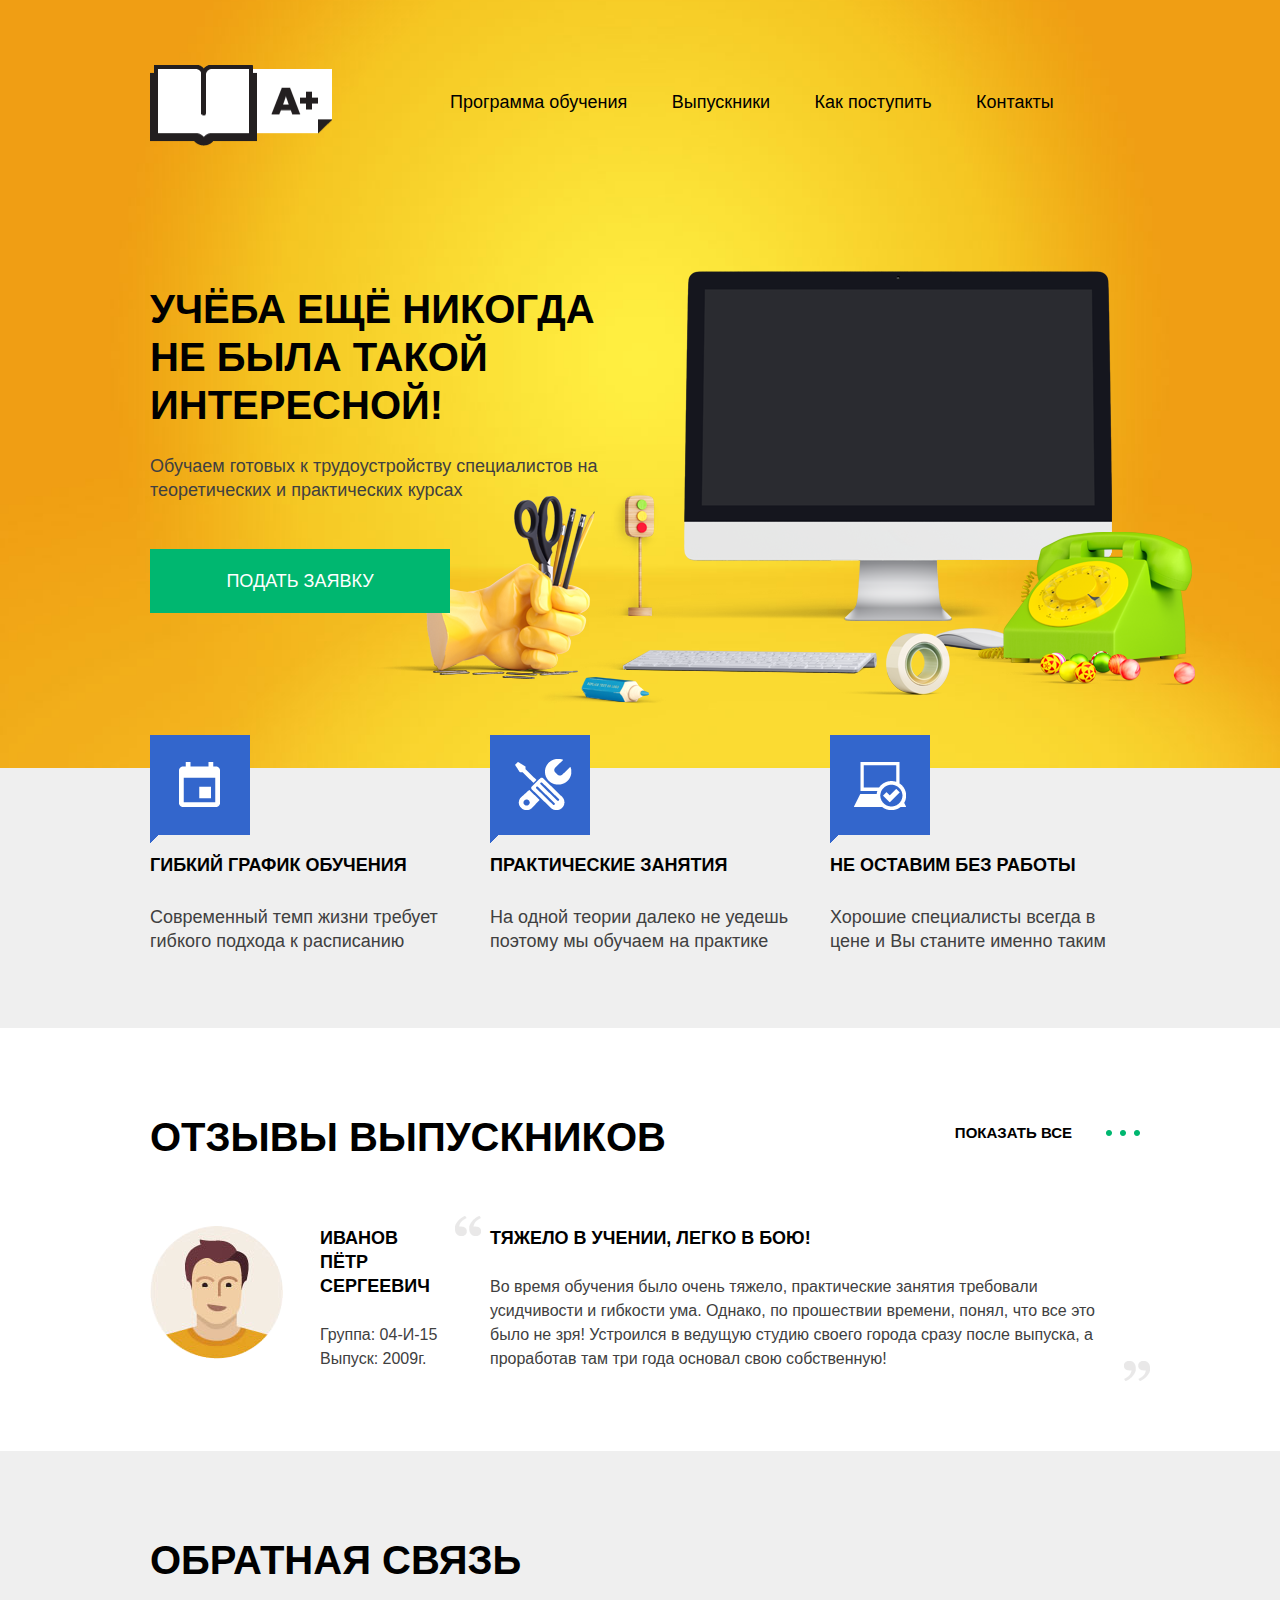
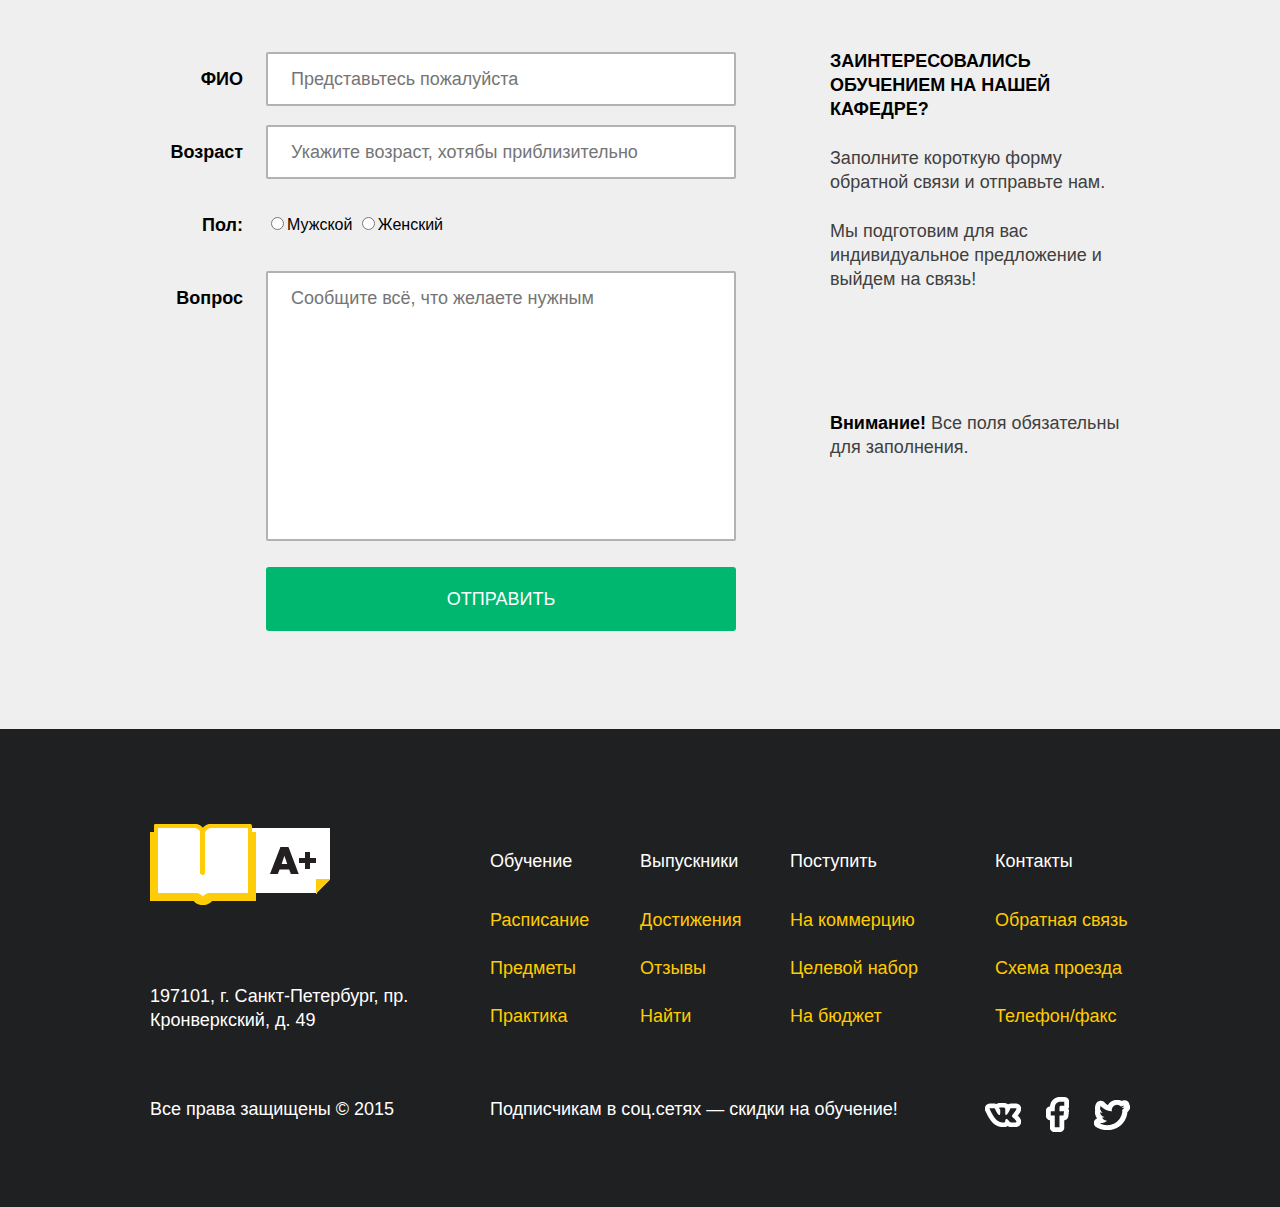
<file: index.html>
<!DOCTYPE html>
<html lang="ru">
  <head>
    <meta charset="UTF-8" />
    <meta name="viewport" content="width=device-width, initial-scale=1.0" />
    <link rel="stylesheet" href="css/style.css" />
    <title>A+</title>
  </head>
  <body>
    <header class="main-header">
      <div class="container">
        <div class="header-top">
          <div class="logo">
            <img src="./img/logo.png" width="182" height="81" alt="A+" />
          </div>
          <nav class="main-menu">
            <ul>
              <li><a href="inner.html">Программа обучения</a></li>
              <li><a href="#">Выпускники</a></li>
              <li><a href="#">Как поступить</a></li>
              <li><a href="#">Контакты</a></li>
            </ul>
          </nav>
        </div>
        <div class="promo">
          <div class="promo-title">
            Учёба ещё никогда не была такой интересной!
          </div>
          <p>
            Обучаем готовых к трудоустройству специалистов на теоретических и
            практических курсах
          </p>
          <a href="#" class="btn btn-green">Подать заявку</a>
        </div>
      </div>
    </header>

    <section class="features">
      <div class="container">
        <div class="features-item">
          <div class="features-icon features-icon-schedule"></div>
          <h2 class="features-title">Гибкий график обучения</h2>
          <p>Современный темп жизни требует гибкого подхода к расписанию</p>
        </div>

        <div class="features-item">
          <div class="features-icon features-icon-practice"></div>
          <h2 class="features-title">Практические занятия</h2>
          <p>На одной теории далеко не уедешь поэтому мы обучаем на практике</p>
        </div>

        <div class="features-item">
          <div class="features-icon features-icon-work"></div>
          <h2 class="features-title">Не оставим без работы</h2>
          <p>Хорошие специалисты всегда в цене и Вы станите именно таким</p>
        </div>
      </div>
    </section>

    <section class="feedback">
      <div class="container">
        <h2 class="feedback-title">Отзывы выпускников</h2>
        <a href="#" class="feedback-all">Показать все</a>
        <div class="feedback-item">
          <div class="feedback-author">
            <img
              src="./img/user.jpg"
              width="133"
              height="133"
              alt="Иванов Пётр"
            />
            <h3>Иванов Пётр Сергеевич</h3>
            <p>Группа: 04-И-15<br />Выпуск: 2009г.</p>
          </div>
          <blockquote class="feedback-content">
            <h3>Тяжело в учении, легко в бою!</h3>
            <p>
              Во время обучения было очень тяжело, практические занятия
              требовали усидчивости и гибкости ума. Однако, по прошествии
              времени, понял, что все это было не зря! Устроился в ведущую
              студию своего города сразу после выпуска, а проработав там три
              года основал свою собственную!
            </p>
          </blockquote>
        </div>
      </div>
    </section>

    <section class="contacts">
      <div class="container">
        <h2 class="contacts-title">Обратная связь</h2>
        <form class="contacts-form" action="" method="POST">
          <table>
            <tr>
              <td class="title">
                <label for="fullname">ФИО</label>
              </td>
              <td class="field">
                <input
                  type="text"
                  id="fullname"
                  name="fullname"
                  placeholder="Представьтесь пожалуйста"
                />
              </td>
            </tr>
            <tr>
              <td class="title">
                <label for="age">Возраст</label>
              </td>
              <td class="field">
                <input
                  type="text"
                  id="age"
                  name="age"
                  placeholder="Укажите возраст, хотябы приблизительно"
                />
              </td>
            </tr>
            <tr>
              <td class="title">Пол:</td>
              <td class="field">
                <label
                  ><input
                    type="radio"
                    id="man"
                    name="sex"
                    value="man"
                  />Мужской</label
                >
                <label
                  ><input
                    type="radio"
                    id="woman"
                    name="sex"
                    value="woman"
                  />Женский</label
                >
              </td>
            </tr>
            <tr>
              <td class="title">
                <label for="message">Вопрос</label>
              </td>
              <td class="field">
                <textarea
                  name="message"
                  id="message"
                  cols="30"
                  rows="10"
                  placeholder="Сообщите всё, что желаете нужным"
                ></textarea>
              </td>
            </tr>
            <tr>
              <td class="title"></td>
              <td class="field">
                <input type="submit" class="btn btn-green" value="отправить" />
              </td>
            </tr>
          </table>
        </form>
        <div class="contacts-instruction">
          <h3>Заинтересовались обучением на нашей кафедре?</h3>
          <p>Заполните короткую форму обратной связи и отправьте нам.</p>
          <p>
            Мы подготовим для вас индивидуальное предложение и выйдем на связь!
          </p>
          <p class="contacts-alert">
            <strong>Внимание!</strong> Все поля обязательны для заполнения.
          </p>
        </div>
      </div>
    </section>

    <footer class="main-footer">
      <div class="container">
        <div class="footer-top">
          <div class="footer-adress">
            <div class="logo">
              <img src="./img/logo-footer.png" width="180" height="81" alt="A+" />
            </div>
            <p>197101, г. Санкт-Петербург, пр. Кронверкский, д. 49</p>
          </div>
          <div class="footer-menu">
            <h3>Обучение</h3>
            <ul>
              <li><a href="#">Расписание</a></li>
              <li><a href="#">Предметы</a></li>
              <li><a href="#">Практика</a></li>
            </ul>
          </div>
          <div class="footer-menu">
            <h3>Выпускники</h3>
            <ul>
              <li><a href="#">Достижения</a></li>
              <li><a href="#">Отзывы</a></li>
              <li><a href="#">Найти</a></li>
            </ul>
          </div>
          <div class="footer-menu">
            <h3>Поступить</h3>
            <ul>
              <li><a href="#">На коммерцию</a></li>
              <li><a href="#">Целевой набор</a></li>
              <li><a href="#">На бюджет</a></li>
            </ul>
          </div>
          <div class="footer-menu">
            <h3>Контакты</h3>
            <ul>
              <li><a href="#">Обратная связь</a></li>
              <li><a href="#">Схема проезда</a></li>
              <li><a href="#">Телефон/факс</a></li>
            </ul>
          </div>
        </div>
        <div class="footer-bottom">
          <div class="copyright">Все права защищены © 2015</div>
          <div class="footer-social-promo">
            Подписчикам в соц.сетях — скидки на обучение!
          </div>
          <div class="footer-social">
            <a href="#" class="social-btn social-btn-vk">Вконтакте</a>
            <a href="#" class="social-btn social-btn-fb">Фейсбук</a>
            <a href="#" class="social-btn social-btn-tw">Твиттер</a>
          </div>
        </div>
      </div>
    </footer>
  </body>
</html>
</file>
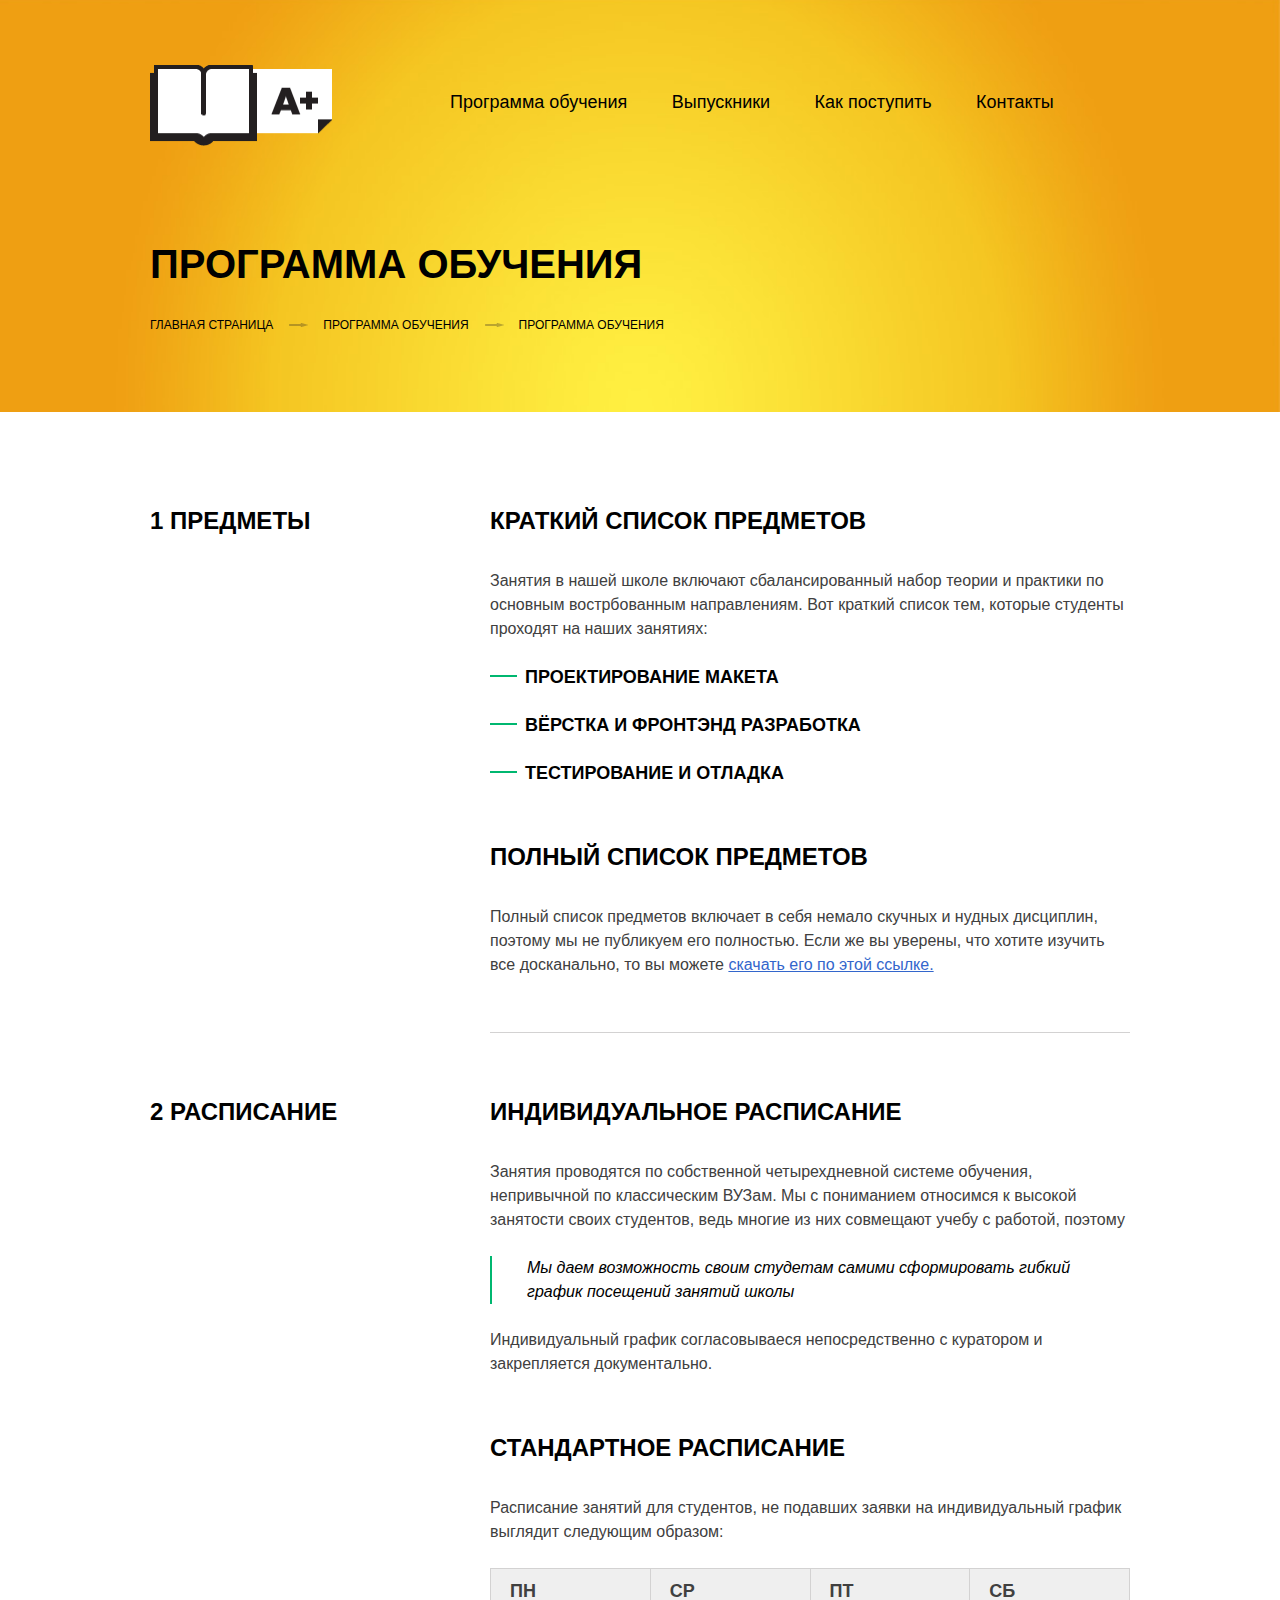
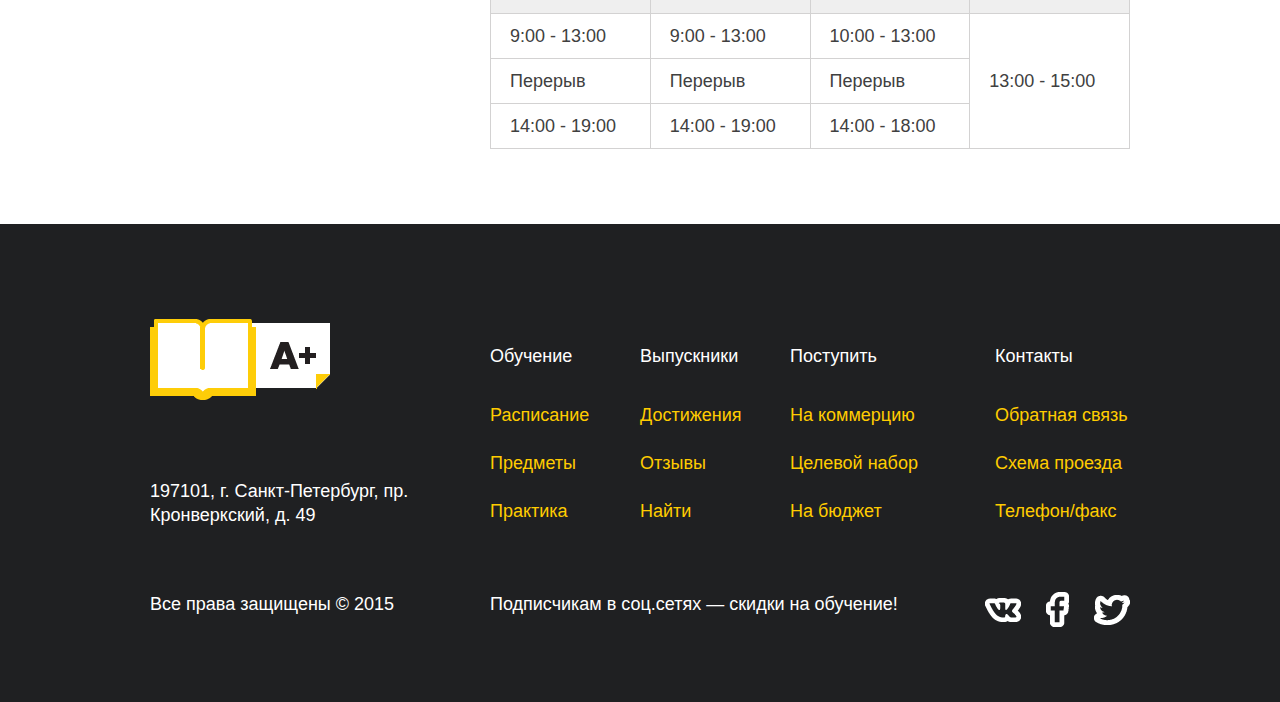
<file: inner.html>
<!DOCTYPE html>
<html lang="ru">
  <head>
    <meta charset="UTF-8" />
    <meta name="viewport" content="width=device-width, initial-scale=1.0" />
    <link rel="stylesheet" href="css/style.css" />
    <title>A+</title>
  </head>
  <body>
    <header class="main-header main-header-inner">
      <div class="container">
        <div class="header-top">
          <div class="logo">
            <a href="index.html"><img src="./img/logo.png" width="182" height="81" alt="A+"/></a>
          </div>
          <nav class="main-menu">
            <ul>
              <li>Программа обучения</li>
              <li><a href="#">Выпускники</a></li>
              <li><a href="#">Как поступить</a></li>
              <li><a href="#">Контакты</a></li>
            </ul>
          </nav>
        </div>
        <h1 class="page-title">Программа обучения</h1>
        <ul class="breadcrumbs">
          <li><a href="index.html">Главная страница</a></li>
          <li><a href="#">Программа обучения</a></li>
          <li><a>Программа обучения</a></li>
        </ul>
      </div>
    </header>

    <div class="container">
      <section class="inner-content padded-content">
        <h2 class="padded-title">1 Предметы</h2>
        <h3>Краткий список предметов</h3>
        <p>
          Занятия в нашей школе включают сбалансированный набор теории и
          практики по основным вострбованным направлениям. Вот краткий список
          тем, которые студенты проходят на наших занятиях:
        </p>
        <ul class="costom-list-1">
          <li>Проектирование макета</li>
          <li>Вёрстка и фронтэнд разработка</li>
          <li>Тестирование и отладка</li>
        </ul>
        <h3>Полный список предметов</h3>
        <p>
          Полный список предметов включает в себя немало скучных и нудных
          дисциплин, поэтому мы не публикуем его полностью. Если же вы уверены,
          что хотите изучить все досканально, то вы можете
          <a href="#" target="_blank">скачать его по этой ссылке.</a>
        </p>

        <hr>

        <h2 class="padded-title">2 Расписание</h2>
        <h3>Индивидуальное расписание</h3>
        <p>
          Занятия проводятся по собственной четырехдневной системе обучения,
          непривычной по классическим ВУЗам. Мы с пониманием относимся к высокой
          занятости своих студентов, ведь многие из них совмещают учебу с
          работой, поэтому
        </p>
        <blockquote>
          Мы даем возможность своим студетам самими сформировать гибкий график
          посещений занятий школы
        </blockquote>
        <p>
          Индивидуальный график согласовываеся непосредственно с куратором и
          закрепляется документально.
        </p>
        <h3>Стандартное расписание</h3>
        <p>
          Расписание занятий для студентов, не подавших заявки на индивидуальный
          график выглядит следующим образом:
        </p>
        <table>
          <thead>
            <tr>
              <td>ПН</td>
              <td>СР</td>
              <td>ПТ</td>
              <td>СБ</td>
            </tr>
          </thead>
          <tbody>
            <tr>
              <td>9:00 - 13:00</td>
              <td>9:00 - 13:00</td>
              <td>10:00 - 13:00</td>
              <td rowspan="3">13:00 - 15:00</td>
            </tr>
            <tr>
              <td>Перерыв</td>
              <td>Перерыв</td>
              <td>Перерыв</td>
            </tr>
            <tr>
              <td>14:00 - 19:00</td>
              <td>14:00 - 19:00</td>
              <td>14:00 - 18:00</td>
            </tr>
          </tbody>
        </table>

      </section>
    </div>
    <footer class="main-footer">
      <div class="container">
        <div class="footer-top">
          <div class="footer-adress">
            <div class="logo">
              <img src="./img/logo-footer.png" width="180" height="81" alt="A+" />
            </div>
            <p>197101, г. Санкт-Петербург, пр. Кронверкский, д. 49</p>
          </div>
          <div class="footer-menu">
            <h3>Обучение</h3>
            <ul>
              <li><a href="#">Расписание</a></li>
              <li><a href="#">Предметы</a></li>
              <li><a href="#">Практика</a></li>
            </ul>
          </div>
          <div class="footer-menu">
            <h3>Выпускники</h3>
            <ul>
              <li><a href="#">Достижения</a></li>
              <li><a href="#">Отзывы</a></li>
              <li><a href="#">Найти</a></li>
            </ul>
          </div>
          <div class="footer-menu">
            <h3>Поступить</h3>
            <ul>
              <li><a href="#">На коммерцию</a></li>
              <li><a href="#">Целевой набор</a></li>
              <li><a href="#">На бюджет</a></li>
            </ul>
          </div>
          <div class="footer-menu">
            <h3>Контакты</h3>
            <ul>
              <li><a href="#">Обратная связь</a></li>
              <li><a href="#">Схема проезда</a></li>
              <li><a href="#">Телефон/факс</a></li>
            </ul>
          </div>
        </div>
        <div class="footer-bottom">
          <div class="copyright">Все права защищены © 2015</div>
          <div class="footer-social-promo">
            Подписчикам в соц.сетях — скидки на обучение!
          </div>
          <div class="footer-social">
            <a href="#" class="social-btn social-btn-vk">Вконтакте</a>
            <a href="#" class="social-btn social-btn-fb">Фейсбук</a>
            <a href="#" class="social-btn social-btn-tw">Твиттер</a>
          </div>
        </div>
      </div>
    </footer>
  </body>
</html>
</file>
<file: css/style.css>
body {
  min-width: 1000px;
  margin: 0;
  padding: 0;
  font-family: Arial, sans-serif;
  font-size: 16px;
  line-height: 24px;
  color: #000000;
}
.container {
  width: 980px;
  margin: 0 auto;
  padding: 0 10px;
}
.main-header {
  padding-top: 65px;
  padding-bottom: 155px;
  background-color: #ef9f13;
  background-image: url("../img/bg-header.jpg");
  background-position: center 100%;
  background-repeat: no-repeat;
  background-size: cover;
}

.main-header-inner {
  padding-bottom: 75px;
  margin-bottom: 80px;
  background-image: url("../img/bg-header-inner.jpg");
}

.header-top {
  margin-bottom: 120px;
}
.main-header-inner .header-top {
  margin-bottom: 75px;
}
.header-top::after {
  display: table;
  clear: both;
  content: "";
}

.logo {
  float: left;
  width: 180px;
  height: 100px;
}
.logo img {
  display: block;
}
.main-menu {
  float: right;
  width: 680px;
  margin-top: 25px;
}
.main-menu ul {
  margin: 0;
  padding: 0;
  list-style: none;
}
.main-menu li {
  display: inline-block;
  margin-right: 40px;
  vertical-align: top;
  font-size: 18px;
  line-height: 24px;
}
.main-menu a {
  color: #000000;
  text-decoration: none;
}
.main-menu a:hover {
  text-decoration: underline;
}
.main-menu a:active {
  text-decoration: none;
  opacity: 0.3;
}
.btn {
  display: inline-block;
  padding: 20px;
  font-size: 18px;
  line-height: 24px;
  vertical-align: top;
  text-align: center;
  text-decoration: none;
  text-transform: uppercase;
  background: #999999;
  color: #ffffff;
  cursor: pointer;
  outline: none;
  border: none;
}
.btn-green {
  background: #00b770;
}
.btn-green:hover {
  background: #00a666;
}
.btn-green:active {
  background: #00a666;
  color: #74c39e;
}
.promo {
  position: relative;
  z-index: 10;
  width: 450px;
}
.promo::after {
  content: "";
  position: absolute;
  top: -14px;
  left: 225px;
  z-index: -1;
  width: 830px;
  height: 433px;
  background-image: url("../img/bg-promo.png");
  background-repeat: no-repeat;
}
.promo-title,
.page-title {
  margin-bottom: 25px;
  text-transform: uppercase;
  font-weight: 700;
  font-size: 40px;
  line-height: 48px;
}
.promo p {
  margin: 0;
  margin-bottom: 35px;
  color: #404040;
  font-size: 18px;
  line-height: 24px;
}
.promo .btn {
  margin-top: 12px;
  width: 260px;
}

.breadcrumbs {
  margin: 0;
  padding: 0;
  list-style: none;
  font-size: 0;
}
.breadcrumbs li {
  position: relative;
  display: inline-block;
  margin-right: 50px;
  color: #000000;
  vertical-align: top;
  text-transform: uppercase;
  font-size: 12px;
  line-height: 24px;
}
.breadcrumbs li::after {
  content: "";
  position: absolute;
  top: 10px;
  right: -35px;
  width: 19px;
  height: 4px;
  background-image: url("../img/ico-nav-arrow.png");
  background-repeat: no-repeat;
}
.breadcrumbs li:last-child {
  margin-right: 0;
}
.breadcrumbs li:last-child::after {
  content: none;
}

.breadcrumbs a {
  color: #000000;
  text-decoration: none;
}
.breadcrumbs a:hover {
  text-decoration: underline;
}
.breadcrumbs a:active {
  text-decoration: underline;
  opacity: 0.3;
}
.features {
  padding-top: 85px;
  padding-bottom: 75px;
  background-color: #efefef;
}
.features .container::after {
  display: table;
  clear: both;
  content: "";
}
.features-item {
  position: relative;
  float: left;
  width: 300px;
  margin-right: 40px;
}
.features-icon {
  position: absolute;
  top: -118px;
  left: 0;
  width: 100px;
  height: 108px;
  background-image: url("../img/sprite.png");
}
.features-icon-schedule {
  background-position: -5px -5px;
}
.features-icon-practice {
  background-position: -115px -5px;
}
.features-icon-work {
  background-position: -225px -5px;
}
.features-item:last-child {
  margin-right: 0;
}
.features-title {
  margin: 0;
  margin-bottom: 28px;
  text-transform: uppercase;
  font-size: 18px;
  line-height: 24px;
}
.features-item p {
  margin: 0;
  color: #404040;
  font-size: 18px;
  line-height: 24px;
}

.feedback {
  padding-top: 85px;
  padding-bottom: 80px;
}
.feedback .container {
  position: relative;
}
.feedback-all {
  position: absolute;
  top: 8px;
  right: 0;
  padding-right: 68px;
  background-image: url("../img/dots.png");
  background-position: center right;
  background-repeat: no-repeat;
  color: #000000;
  text-decoration: none;
  text-transform: uppercase;
  font-weight: 700;
  font-size: 15px;
  line-height: 24px;
}
.feedback-all:hover {
  color: #00a666;
}
.feedback-all:active {
  opacity: 0.3;
}
.feedback-title,
.contacts-title {
  margin: 0;
  margin-bottom: 65px;
  text-transform: uppercase;
  font-size: 40px;
  line-height: 48px;
}
.feedback-item::after {
  display: table;
  clear: both;
  content: "";
}
.feedback-author {
  position: relative;
  float: left;
  padding-left: 170px;
  width: 130px;
}
.feedback-author img {
  position: absolute;
  top: 0;
  left: 0;
  width: 133px;
  height: 133px;
  border-radius: 50%;
}
.feedback-author h3 {
  margin: 0;
  margin-bottom: 25px;
  text-transform: uppercase;
  font-size: 18px;
  line-height: 24px;
}
.feedback-author p {
  margin: 0;
  color: #404040;
}
.feedback-content {
  position: relative;
  float: right;
  width: 640px;
  margin: 0;
}
.feedback-content h3 {
  margin: 0;
  margin-bottom: 25px;
  text-transform: uppercase;
  font-size: 18px;
  line-height: 24px;
}
.feedback-content p {
  margin: 0;
  color: #404040;
}
.feedback-content::before,
.feedback-content::after {
  content: "";
  position: absolute;
  width: 26px;
  height: 20px;
  background-repeat: no-repeat;
}
.feedback-content::before {
  top: -10px;
  left: -35px;
  background-image: url("../img/quote-open.png");
}
.feedback-content::after {
  right: -20px;
  bottom: -10px;
  background-image: url("../img/quote-close.png");
}

.contacts {
  padding-top: 85px;
  padding-bottom: 80px;
  background-color: #efefef;
}
.contacts .container::after {
  display: table;
  clear: both;
  content: "";
}
.contacts-form {
  float: left;
  width: 640px;
}
.contacts-form td {
  padding-bottom: 16px;
}
.contacts-form .title {
  width: 90px;
  padding-right: 20px;
  font-weight: 700;
  font-size: 18px;
  line-height: 54px;
  vertical-align: top;
  text-align: right;
}
.contacts-form .field {
  width: 470px;
}
.contacts-form input[type="text"],
.contacts-form textarea {
  -webkit-box-sizing: border-box;
  -moz-box-sizing: border-box;
  box-sizing: border-box;
  width: 100%;
  padding: 13px 23px;
  font-weight: 400;
  font-size: 18px;
  font-family: Arial, sans-serif;
  line-height: 24px;
  outline: none;
  border: 2px solid #b2b2b2;
  border-radius: 2px;
}
.contacts-form input[type="text"]:hover,
.contacts-form textarea:hover {
  border: 2px solid #7f7f7f;
}
.contacts-form input[type="text"]:focus,
.contacts-form textarea:focus {
  border: 2px solid #00b770;
}
.contacts-form textarea {
  min-height: 105px;
  resize: none;
}
.contacts-form .btn {
  width: 100%;
  border-radius: 3px;
}
.contacts-instruction {
  float: right;
  width: 300px;
}
.contacts-instruction h3 {
  margin: 0;
  margin-bottom: 25px;
  text-transform: uppercase;
  font-size: 18px;
  line-height: 24px;
}
.contacts-instruction p {
  margin: 0;
  margin-bottom: 25px;
  color: #404040;
  font-size: 18px;
  line-height: 24px;
}
.contacts-instruction .contacts-alert {
  margin-top: 120px;
  margin-bottom: 0;
}
.contacts-alert strong {
  color: #000000;
}
.inner-content {
  margin-top: 85px;
  margin-bottom: 75px;
}
.inner-content h2,
.inner-content h3 {
  margin-top: 48px;
  margin-bottom: 24px;
  text-transform: uppercase;
  font-weight: 600;
  font-size: 24px;
  line-height: 48px;
}
.inner-content p {
  margin: 24px 0;
  color: #404040;
  font-size: 16px;
  line-height: 24px;
}
.inner-content a {
  color: #3366cc;
}
.inner-content a:hover {
  color: #00a666;
}
.inner-content a:active {
  color: #00a666;
  opacity: 0.3;
}
.inner-content hr {
  margin: 55px 0;
  border: none;
  border-bottom: 1px solid #d3d2d2;
}
.inner-content blockquote {
  margin: 24px 0;
  padding-left: 35px;
  border-left: 2px solid #00b770;
  color: #000000;
  font-style: italic;
  font-size: 16px;
  line-height: 24px;
}
.inner-content table {
  width: 100%;
  border-collapse: collapse;
}
.inner-content td {
  padding: 10px 19px;
  border: 1px solid #d3d2d2;
  color: #404040;
  font-size: 18px;
  line-height: 24px;
}
.inner-content thead td {
  background: #efefef;
  font-weight: 600;
}
.padded-content {
  position: relative;
  padding-left: 340px;
}
.padded-content .padded-title {
  position: absolute;
  left: 0;
  max-width: 300px;
  margin-top: 0;
}
.costom-list-1 {
  margin: 0;
  padding: 0;
  list-style: none;
}
.costom-list-1 li {
  position: relative;
  margin-bottom: 24px;
  padding-left: 35px;
  text-transform: uppercase;
  font-weight: 600;
  font-size: 18px;
  line-height: 24px;
}
.costom-list-1 li::before {
  content: '';
  position: absolute;
  top: 10px;
  left: 0;
  width: 27px;
  border-bottom: 2px solid #00b770;
}

.main-footer {
  padding-top: 95px;
  padding-bottom: 75px;
  background-color: #1f2022;
  color: #ffffff;
  font-size: 18px;
  line-height: 24px;
}
.footer-top::after {
  display: table;
  clear: both;
  content: "";
}
.footer-adress {
  float: left;
  width: 300px;
  margin-right: 40px;
}
.footer-adress .logo {
  float: none;
}
.footer-adress p {
  margin: 0;
  margin-top: 60px;
}
.footer-menu {
  float: left;
  width: 150px;
  margin-top: 25px;
}
.footer-menu h3 {
  margin: 0;
  margin-bottom: 35px;
  font-weight: 400;
  font-size: 18px;
  line-height: 24px;
}
.footer-menu ul {
  margin: 0;
  padding: 0;
  list-style: none;
}
.footer-menu li {
  margin-bottom: 24px;
}
.footer-menu a {
  color: #ffcc00;
  text-decoration: none;
  font-size: 18px;
  line-height: 24px;
}
.footer-menu a:hover {
  text-decoration: underline;
}
.footer-menu a:active {
  text-decoration: none;
  opacity: 0.3;
}
.footer-menu:last-child {
  float: right;
  width: 135px;
}
.footer-bottom {
  margin-top: 45px;
}
.footer-bottom::after {
  display: table;
  clear: both;
  content: "";
}
.copyright {
  float: left;
  width: 300px;
  margin-right: 40px;
}
.footer-social-promo {
  float: left;
  width: 420px;
}
.footer-social {
  float: right;
  width: 170px;
  text-align: right;
  font-size: 0;
}
.social-btn {
  display: inline-block;
  margin-left: 25px;
  vertical-align: middle;
}
.social-btn-vk {
  width: 36px;
  height: 24px;
  background-image: url("../img/ico-vk.png");
  background-repeat: no-repeat;
}
.social-btn-fb {
  width: 23px;
  height: 35px;
  background-image: url("../img/ico-fb.png");
  background-repeat: no-repeat;
}
.social-btn-tw {
  width: 36px;
  height: 30px;
  background-image: url("../img/ico-tw.png");
  background-repeat: no-repeat;
}
.social-btn-vk:hover {
  background-image: url("../img/ico-vk-active.png");
}
.social-btn-fb:hover {
  background-image: url("../img/ico-fb-active.png");
}
.social-btn-tw:hover {
  background-image: url("../img/ico-tw-active.png");
}
</file>
